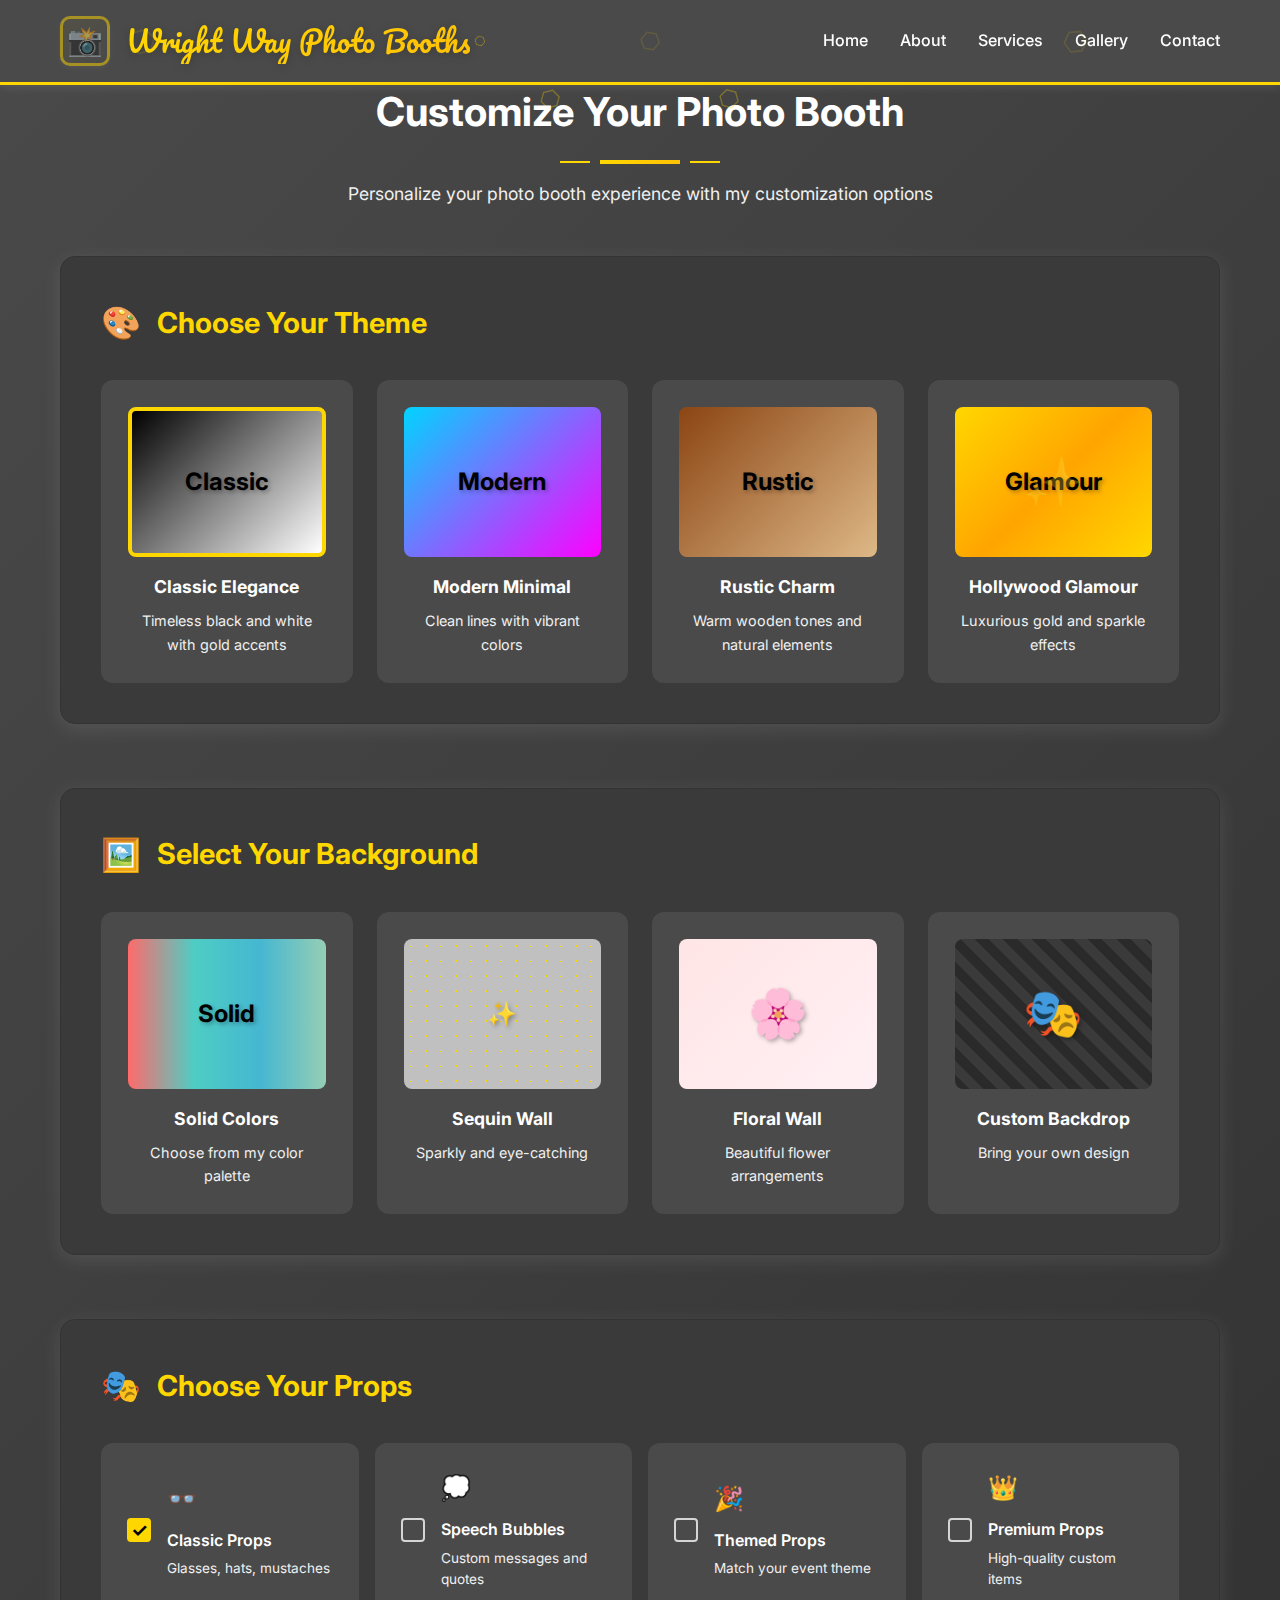
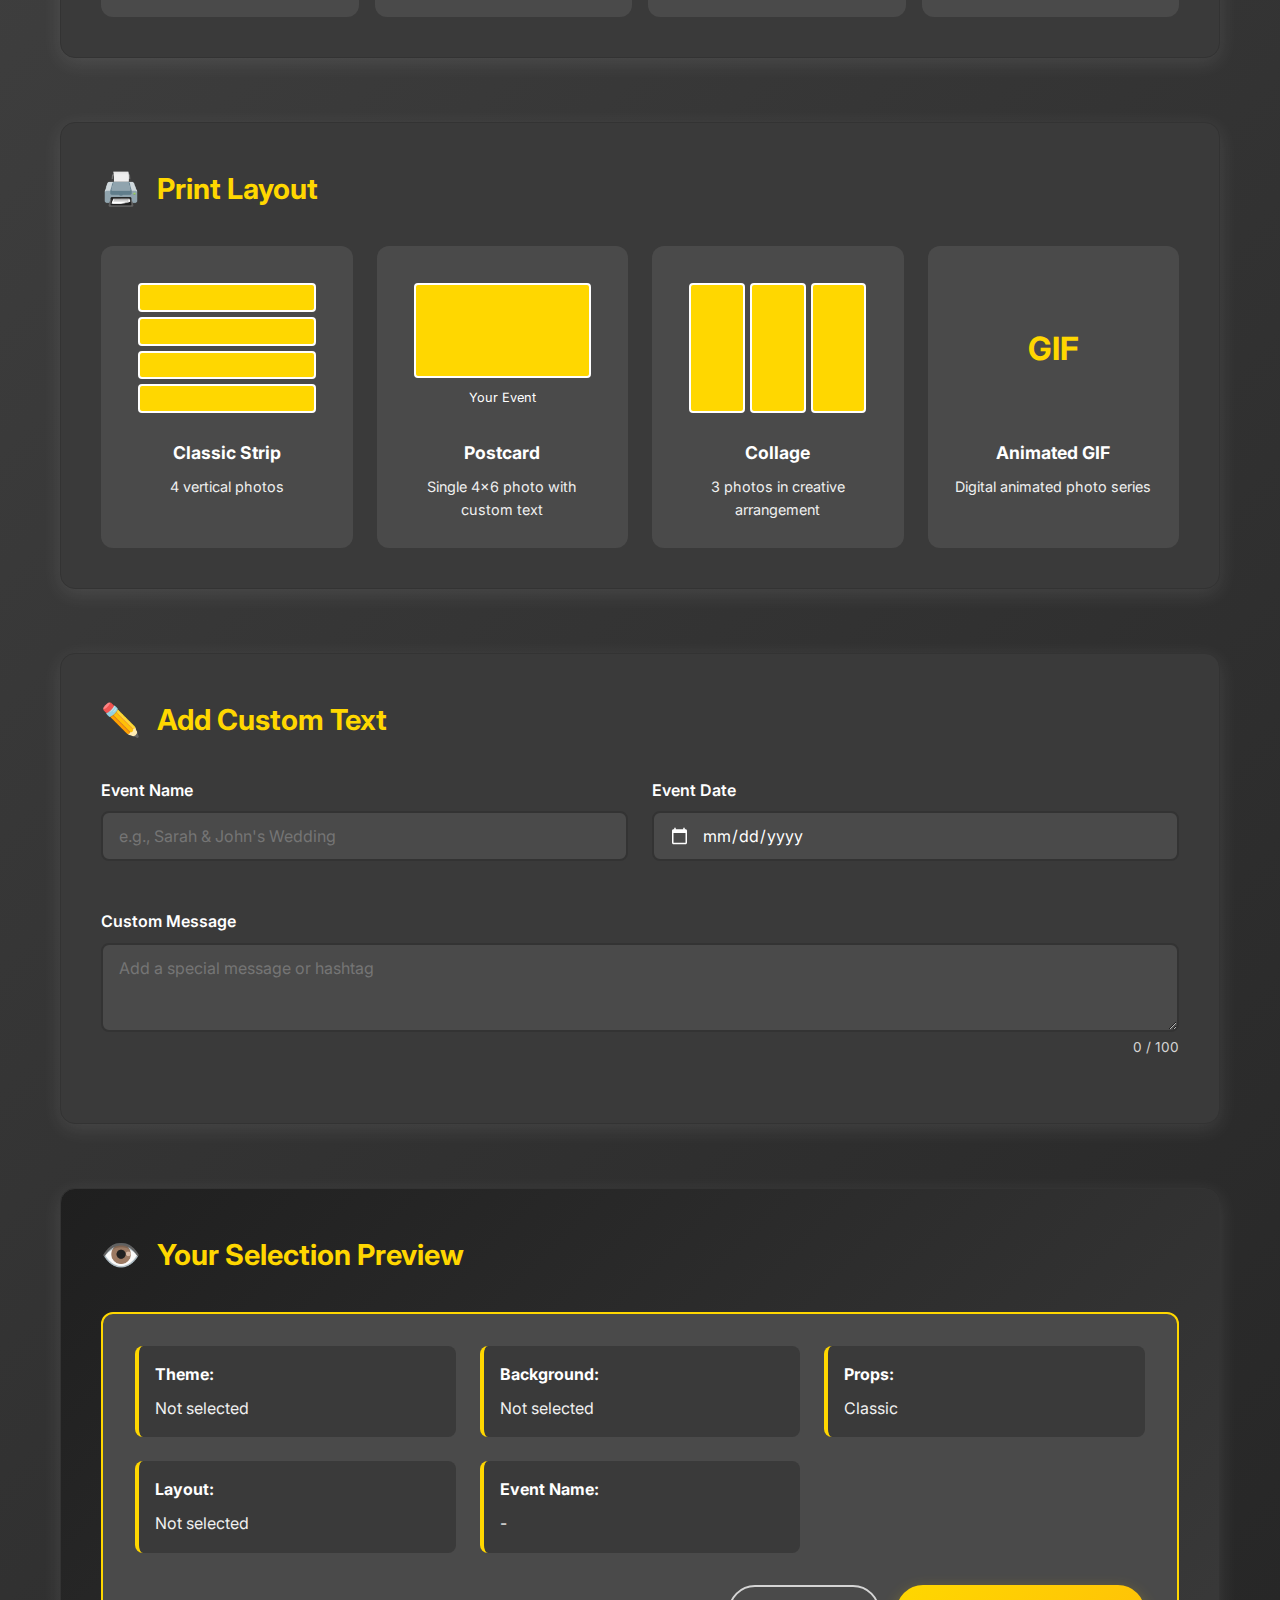
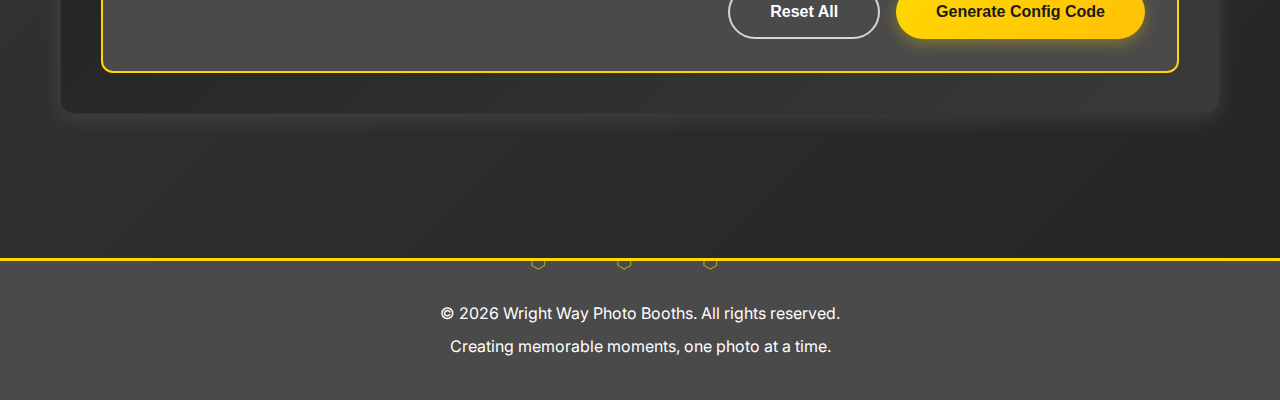
<file: customize.html>
<!DOCTYPE html>
<html lang="en">
        <!-- Developed by Decker Ayers / www.deckerayers.com -->
<head>
    <meta charset="UTF-8">
    <meta name="viewport" content="width=device-width, initial-scale=1.0">
    <meta name="description" content="Customize your Wright Way Photo Booth experience">
    <title>Customize Your Photo Booth | Wright Way Photo Booths</title>
    <link rel="stylesheet" href="styles.css">
    <link rel="preconnect" href="https://fonts.googleapis.com">
    <link rel="preconnect" href="https://fonts.gstatic.com" crossorigin>
    <link href="https://fonts.googleapis.com/css2?family=Inter:wght@300;400;500;600;700;800&family=Pacifico&display=swap" rel="stylesheet">
</head>
<body>
    <!-- Floating Props Background -->
    <div class="floating-props">
        <span class="prop prop-1">🎭</span>
        <span class="prop prop-2">🎩</span>
        <span class="prop prop-3">👓</span>
        <span class="prop prop-4">👔</span>
        <span class="prop prop-5">🥸</span>
        <span class="prop prop-6">🎭</span>
        <span class="prop prop-7">👒</span>
        <span class="prop prop-8">🕶️</span>
        <span class="prop prop-9">🐝</span>
        <span class="prop prop-10">🧢</span>
        <span class="honeycomb honeycomb-1">⬡</span>
        <span class="honeycomb honeycomb-2">⬡</span>
        <span class="honeycomb honeycomb-3">⬡</span>
        <span class="honeycomb honeycomb-4">⬡</span>
        <span class="honeycomb honeycomb-5">⬡</span>
    </div>

    <!-- Header -->
    <header class="header">
        <span class="header-honeycomb header-honeycomb-1">⬡</span>
        <span class="header-honeycomb header-honeycomb-2">⬡</span>
        <span class="header-honeycomb header-honeycomb-3">⬡</span>
        <nav class="nav">
            <div class="container">
                <div class="logo">
                    <div class="logo-placeholder">📸</div>
                    <h1><a href="index.html" style="color: inherit; text-decoration: none;">Wright Way Photo Booths</a></h1>
                </div>
                <ul class="nav-menu" id="navMenu">
                    <li><a href="index.html">Home</a></li>
                    <li><a href="index.html#about">About</a></li>
                    <li><a href="index.html#services">Services</a></li>
                    <li><a href="index.html#gallery">Gallery</a></li>
                    <li><a href="index.html#contact">Contact</a></li>
                </ul>
                <div class="hamburger" id="hamburger" aria-label="Toggle navigation menu" aria-expanded="false" aria-controls="navMenu">
                    <span></span>
                    <span></span>
                    <span></span>
                </div>
            </div>
        </nav>
    </header>

    <!-- Customize Section -->
    <section id="customize" class="customize">
        <div class="container">
            <div class="section-header">
                <h2>Customize Your Photo Booth</h2>
                <div class="underline"></div>
                <p class="section-subtitle">Personalize your photo booth experience with my customization options</p>
            </div>

            <div class="customize-container">
                <!-- Theme Selection -->
                <div class="customize-section">
                    <h3 class="customize-heading">
                        <span class="customize-icon">🎨</span>
                        Choose Your Theme
                    </h3>
                    <div class="options-grid">
                        <div class="option-card" data-option="theme" data-value="classic">
                            <div class="option-preview theme-classic">
                                <div class="preview-content">Classic</div>
                            </div>
                            <h4>Classic Elegance</h4>
                            <p>Timeless black and white with gold accents</p>
                        </div>
                        <div class="option-card" data-option="theme" data-value="modern">
                            <div class="option-preview theme-modern">
                                <div class="preview-content">Modern</div>
                            </div>
                            <h4>Modern Minimal</h4>
                            <p>Clean lines with vibrant colors</p>
                        </div>
                        <div class="option-card" data-option="theme" data-value="rustic">
                            <div class="option-preview theme-rustic">
                                <div class="preview-content">Rustic</div>
                            </div>
                            <h4>Rustic Charm</h4>
                            <p>Warm wooden tones and natural elements</p>
                        </div>
                        <div class="option-card" data-option="theme" data-value="glamour">
                            <div class="option-preview theme-glamour">
                                <div class="preview-content">Glamour</div>
                            </div>
                            <h4>Hollywood Glamour</h4>
                            <p>Luxurious gold and sparkle effects</p>
                        </div>
                    </div>
                </div>

                <!-- Background Selection -->
                <div class="customize-section">
                    <h3 class="customize-heading">
                        <span class="customize-icon">🖼️</span>
                        Select Your Background
                    </h3>
                    <div class="options-grid">
                        <div class="option-card" data-option="background" data-value="solid">
                            <div class="option-preview bg-solid">
                                <div class="preview-content">Solid</div>
                            </div>
                            <h4>Solid Colors</h4>
                            <p>Choose from my color palette</p>
                        </div>
                        <div class="option-card" data-option="background" data-value="sequin">
                            <div class="option-preview bg-sequin">
                                <div class="preview-content">✨</div>
                            </div>
                            <h4>Sequin Wall</h4>
                            <p>Sparkly and eye-catching</p>
                        </div>
                        <div class="option-card" data-option="background" data-value="floral">
                            <div class="option-preview bg-floral">
                                <div class="preview-content">🌸</div>
                            </div>
                            <h4>Floral Wall</h4>
                            <p>Beautiful flower arrangements</p>
                        </div>
                        <div class="option-card" data-option="background" data-value="custom">
                            <div class="option-preview bg-custom">
                                <div class="preview-content">🎭</div>
                            </div>
                            <h4>Custom Backdrop</h4>
                            <p>Bring your own design</p>
                        </div>
                    </div>
                </div>

                <!-- Props Selection -->
                <div class="customize-section">
                    <h3 class="customize-heading">
                        <span class="customize-icon">🎭</span>
                        Choose Your Props
                    </h3>
                    <div class="props-container">
                        <label class="prop-checkbox">
                            <input type="checkbox" value="classic" checked>
                            <span class="checkmark"></span>
                            <div class="prop-item">
                                <span class="prop-emoji">👓</span>
                                <span class="prop-name">Classic Props</span>
                                <small>Glasses, hats, mustaches</small>
                            </div>
                        </label>
                        <label class="prop-checkbox">
                            <input type="checkbox" value="signs">
                            <span class="checkmark"></span>
                            <div class="prop-item">
                                <span class="prop-emoji">💭</span>
                                <span class="prop-name">Speech Bubbles</span>
                                <small>Custom messages and quotes</small>
                            </div>
                        </label>
                        <label class="prop-checkbox">
                            <input type="checkbox" value="themed">
                            <span class="checkmark"></span>
                            <div class="prop-item">
                                <span class="prop-emoji">🎉</span>
                                <span class="prop-name">Themed Props</span>
                                <small>Match your event theme</small>
                            </div>
                        </label>
                        <label class="prop-checkbox">
                            <input type="checkbox" value="premium">
                            <span class="checkmark"></span>
                            <div class="prop-item">
                                <span class="prop-emoji">👑</span>
                                <span class="prop-name">Premium Props</span>
                                <small>High-quality custom items</small>
                            </div>
                        </label>
                    </div>
                </div>

                <!-- Print Layout Selection -->
                <div class="customize-section">
                    <h3 class="customize-heading">
                        <span class="customize-icon">🖨️</span>
                        Print Layout
                    </h3>
                    <div class="options-grid">
                        <div class="option-card" data-option="layout" data-value="strip">
                            <div class="option-preview layout-strip">
                                <div class="preview-layout">
                                    <div class="layout-box"></div>
                                    <div class="layout-box"></div>
                                    <div class="layout-box"></div>
                                    <div class="layout-box"></div>
                                </div>
                            </div>
                            <h4>Classic Strip</h4>
                            <p>4 vertical photos</p>
                        </div>
                        <div class="option-card" data-option="layout" data-value="postcard">
                            <div class="option-preview layout-postcard">
                                <div class="preview-layout postcard-layout">
                                    <div class="layout-box large"></div>
                                    <div class="layout-text">Your Event</div>
                                </div>
                            </div>
                            <h4>Postcard</h4>
                            <p>Single 4x6 photo with custom text</p>
                        </div>
                        <div class="option-card" data-option="layout" data-value="collage">
                            <div class="option-preview layout-collage">
                                <div class="preview-layout collage-layout">
                                    <div class="layout-box"></div>
                                    <div class="layout-box"></div>
                                    <div class="layout-box"></div>
                                </div>
                            </div>
                            <h4>Collage</h4>
                            <p>3 photos in creative arrangement</p>
                        </div>
                        <div class="option-card" data-option="layout" data-value="gif">
                            <div class="option-preview layout-gif">
                                <div class="preview-layout gif-layout">
                                    <div class="gif-icon">GIF</div>
                                </div>
                            </div>
                            <h4>Animated GIF</h4>
                            <p>Digital animated photo series</p>
                        </div>
                    </div>
                </div>

                <!-- Custom Text -->
                <div class="customize-section">
                    <h3 class="customize-heading">
                        <span class="customize-icon">✏️</span>
                        Add Custom Text
                    </h3>
                    <div class="custom-text-form">
                        <div class="form-row">
                            <div class="form-group">
                                <label for="event-name">Event Name</label>
                                <input type="text" id="event-name" placeholder="e.g., Sarah & John's Wedding" maxlength="50">
                            </div>
                            <div class="form-group">
                                <label for="event-date">Event Date</label>
                                <input type="date" id="event-date" placeholder="Select your event date">
                            </div>
                        </div>
                        <div class="form-group">
                            <label for="custom-message">Custom Message</label>
                            <textarea id="custom-message" placeholder="Add a special message or hashtag" rows="3" maxlength="100"></textarea>
                            <small class="char-count">0 / 100</small>
                        </div>
                    </div>
                </div>

                <!-- Preview Section -->
                <div class="customize-section preview-section">
                    <h3 class="customize-heading">
                        <span class="customize-icon">👁️</span>
                        Your Selection Preview
                    </h3>
                    <div class="preview-card">
                        <div class="preview-details">
                            <div class="preview-item">
                                <strong>Theme:</strong> <span id="selected-theme">Not selected</span>
                            </div>
                            <div class="preview-item">
                                <strong>Background:</strong> <span id="selected-background">Not selected</span>
                            </div>
                            <div class="preview-item">
                                <strong>Props:</strong> <span id="selected-props">Classic Props</span>
                            </div>
                            <div class="preview-item">
                                <strong>Layout:</strong> <span id="selected-layout">Not selected</span>
                            </div>
                            <div class="preview-item">
                                <strong>Event Name:</strong> <span id="preview-event-name">-</span>
                            </div>
                        </div>
                        <div class="preview-actions">
                            <button class="btn btn-secondary" id="reset-btn">Reset All</button>
                            <button class="btn btn-primary" id="generate-code-btn">Generate Config Code</button>
                        </div>
                        
                        <!-- Config Code Box (Hidden by default) -->
                        <div class="config-code-box" id="config-code-box" style="display: none;">
                            <div class="config-code-header">
                                <strong>Your Configuration Code:</strong>
                                <p>Copy this code and include it in your message when contacting us</p>
                            </div>
                            <div class="config-code-display">
                                <code id="config-code-text"></code>
                            </div>
                            <div class="config-code-actions">
                                <button class="btn btn-primary" id="copy-code-btn">
                                    <span id="copy-icon">📋</span> Copy Code
                                </button>
                                <a href="index.html#contact" class="btn btn-secondary">Go to Contact Form</a>
                            </div>
                        </div>
                    </div>
                </div>

            </div>
        </div>
    </section>

    <!-- Footer -->
    <footer class="footer">
        <div class="container">
            <p>&copy; 2026 Wright Way Photo Booths. All rights reserved.</p>
            <p>Creating memorable moments, one photo at a time.</p>
        </div>
    </footer>

    <script src="script.js"></script>
</body>
</html>
</file>
<file: styles.css>
/* ===================================
   Color Palette - Bee Theme (Dark Mode)
   =================================== */
:root {
    --primary-yellow: #FFD700;
    --bright-yellow: #FFC107;
    --light-yellow: #FFF9C4;
    --black: #FFFFFF;
    --soft-black: #F0F0F0;
    --white: #4a4a4a;
    --off-white: #3a3a3a;
    --gray: #D5D5D5;
    --light-gray: #5a5a5a;
    --shadow: rgba(255, 255, 255, 0.1);
}

/* ===================================
   Reset & Base Styles
   =================================== */
* {
    margin: 0;
    padding: 0;
    box-sizing: border-box;
}

html {
    scroll-behavior: smooth;
    overflow-x: hidden;
    width: 100%;
}

body {
    font-family: 'Inter', sans-serif;
    line-height: 1.6;
    color: var(--black);
    background-color: var(--white);
    overflow-x: hidden;
    width: 100%;
    max-width: 100vw;
}

h1, h2, h3, h4, h5, h6 {
    font-family: 'Inter', sans-serif;
    font-weight: 700;
}

.container {
    max-width: 1200px;
    margin: 0 auto;
    padding: 0 20px;
    width: 100%;
}

/* ===================================
   Floating Props Background
   =================================== */
.floating-props {
    position: fixed;
    top: 0;
    left: 0;
    width: 100%;
    height: 100%;
    overflow: hidden;
    z-index: 0;
    pointer-events: none;
}

.prop {
    position: absolute;
    font-size: 6rem;
    opacity: 0.12;
    animation-timing-function: ease-in-out;
    animation-iteration-count: infinite;
    will-change: transform;
    transition: transform 0.3s ease-out;
}

.prop-1 {
    left: 10%;
    top: 80%;
    animation: float 15s infinite;
    animation-delay: 0s;
}

.prop-2 {
    left: 20%;
    top: 60%;
    animation: float 18s infinite;
    animation-delay: 2s;
}

.prop-3 {
    left: 30%;
    top: 40%;
    animation: float 12s infinite;
    animation-delay: 4s;
}

.prop-4 {
    left: 40%;
    top: 70%;
    animation: float 20s infinite;
    animation-delay: 1s;
}

.prop-5 {
    left: 50%;
    top: 50%;
    animation: float 16s infinite;
    animation-delay: 3s;
}

.prop-6 {
    left: 60%;
    top: 30%;
    animation: float 14s infinite;
    animation-delay: 5s;
}

.prop-7 {
    left: 70%;
    top: 90%;
    animation: float 19s infinite;
    animation-delay: 2.5s;
}

.prop-8 {
    left: 80%;
    top: 45%;
    animation: float 13s infinite;
    animation-delay: 4.5s;
}

.prop-9 {
    left: 15%;
    top: 25%;
    animation: float 17s infinite;
    animation-delay: 6s;
}

.prop-10 {
    left: 85%;
    top: 65%;
    animation: float 15s infinite;
    animation-delay: 1.5s;
}

/* Honeycomb Elements */
.honeycomb {
    position: absolute;
    font-size: 3rem;
    color: var(--primary-yellow);
    opacity: 0.15;
    pointer-events: none;
    z-index: 1;
    filter: drop-shadow(0 0 10px rgba(255, 215, 0, 0.3));
}

.honeycomb-1 {
    left: 15%;
    top: 15%;
    animation: floatSlow 20s infinite;
    animation-delay: 0s;
}

.honeycomb-2 {
    left: 75%;
    top: 30%;
    animation: floatSlow 25s infinite;
    animation-delay: 5s;
    font-size: 2.5rem;
}

.honeycomb-3 {
    left: 40%;
    top: 60%;
    animation: floatSlow 22s infinite;
    animation-delay: 3s;
    font-size: 3.5rem;
}

.honeycomb-4 {
    left: 90%;
    top: 80%;
    animation: floatSlow 18s infinite;
    animation-delay: 7s;
    font-size: 2rem;
}

.honeycomb-5 {
    left: 10%;
    top: 85%;
    animation: floatSlow 24s infinite;
    animation-delay: 2s;
    font-size: 2.8rem;
}

@keyframes floatSlow {
    0%, 100% {
        transform: translateY(0) translateX(0) rotate(0deg);
        opacity: 0.15;
    }
    25% {
        transform: translateY(-30px) translateX(15px) rotate(30deg);
        opacity: 0.2;
    }
    50% {
        transform: translateY(-50px) translateX(-15px) rotate(60deg);
        opacity: 0.12;
    }
    75% {
        transform: translateY(-30px) translateX(15px) rotate(30deg);
        opacity: 0.18;
    }
}

@keyframes float {
    0%, 100% {
        transform: translateY(0) translateX(0) rotate(0deg);
    }
    25% {
        transform: translateY(-40px) translateX(20px) rotate(90deg);
    }
    50% {
        transform: translateY(-60px) translateX(-20px) rotate(180deg);
    }
    75% {
        transform: translateY(-40px) translateX(20px) rotate(270deg);
    }
}

/* ===================================
   Header & Navigation
   =================================== */
.header {
    background-color: var(--white);
    box-shadow: 0 2px 10px var(--shadow);
    position: fixed;
    width: 100%;
    top: 0;
    z-index: 1000;
    overflow: hidden;
    border-bottom: 3px solid var(--primary-yellow);
}

/* Header Honeycombs */
.header-honeycomb {
    position: absolute;
    color: var(--primary-yellow);
    opacity: 0.12;
    pointer-events: none;
    z-index: 1;
    font-size: 2rem;
}

.header-honeycomb-1 {
    left: 10%;
    top: 50%;
    transform: translateY(-50%) rotate(15deg);
    animation: headerFloat 6s infinite ease-in-out;
}

.header-honeycomb-2 {
    left: 50%;
    top: 50%;
    transform: translateY(-50%) rotate(-20deg);
    animation: headerFloat 7s infinite ease-in-out;
    animation-delay: 2s;
    font-size: 1.5rem;
}

.header-honeycomb-3 {
    right: 15%;
    top: 50%;
    transform: translateY(-50%) rotate(25deg);
    animation: headerFloat 8s infinite ease-in-out;
    animation-delay: 4s;
    font-size: 1.8rem;
}

.header-honeycomb-4 {
    left: 25%;
    top: 30%;
    transform: translateY(-50%) rotate(-10deg);
    animation: headerFloat 9s infinite ease-in-out;
    animation-delay: 1s;
    font-size: 1.3rem;
}

.header-honeycomb-5 {
    right: 35%;
    top: 70%;
    transform: translateY(-50%) rotate(35deg);
    animation: headerFloat 7.5s infinite ease-in-out;
    animation-delay: 3s;
    font-size: 1.6rem;
}

.header-honeycomb-6 {
    right: 5%;
    top: 25%;
    transform: translateY(-50%) rotate(-25deg);
    animation: headerFloat 8.5s infinite ease-in-out;
    animation-delay: 5s;
    font-size: 1.4rem;
}

@keyframes headerFloat {
    0%, 100% {
        transform: translateY(-50%) rotate(0deg) scale(1);
        opacity: 0.12;
    }
    25% {
        transform: translateY(-60%) rotate(15deg) scale(1.1);
        opacity: 0.18;
    }
    50% {
        transform: translateY(-50%) rotate(30deg) scale(1.15);
        opacity: 0.2;
    }
    75% {
        transform: translateY(-40%) rotate(15deg) scale(1.1);
        opacity: 0.18;
    }
}

.nav {
    padding: 1rem 0;
}

.nav .container {
    display: flex;
    justify-content: space-between;
    align-items: center;
}

.logo {
    display: flex;
    align-items: center;
    gap: 1rem;
    position: relative;
}

.logo::after {
    content: '⬡';
    position: absolute;
    color: var(--primary-yellow);
    font-size: 0.8rem;
    opacity: 0.4;
    right: -15px;
    top: 50%;
    transform: translateY(-50%) rotate(45deg);
    animation: pulse 3s infinite;
}

@keyframes pulse {
    0%, 100% {
        opacity: 0.4;
        transform: translateY(-50%) rotate(45deg) scale(1);
    }
    50% {
        opacity: 0.7;
        transform: translateY(-50%) rotate(45deg) scale(1.2);
    }
}

.logo-placeholder {
    width: 50px;
    height: 50px;
    background: linear-gradient(135deg, rgba(255, 215, 0, 0.1) 0%, var(--white) 100%);
    border-radius: 10px;
    display: flex;
    align-items: center;
    justify-content: center;
    font-size: 1.8rem;
    opacity: 0.5;
    border: 3px solid var(--primary-yellow);
    box-shadow: 0 2px 5px var(--shadow);
}

.logo h1 {
    font-size: 1.8rem;
    font-family: 'Pacifico', cursive;
    color: var(--black);
    background: linear-gradient(135deg, var(--primary-yellow) 0%, var(--bright-yellow) 100%);
    -webkit-background-clip: text;
    -webkit-text-fill-color: transparent;
    background-clip: text;
    filter: drop-shadow(0 2px 4px rgba(0, 0, 0, 0.2));
    font-weight: 400;
}

.nav-menu {
    display: flex;
    list-style: none;
    gap: 2rem;
}

.nav-menu a {
    text-decoration: none;
    color: var(--black);
    font-weight: 500;
    transition: color 0.3s ease;
    position: relative;
}

.nav-menu a:hover {
    color: var(--bright-yellow);
}

.nav-menu a::after {
    content: '';
    position: absolute;
    width: 0;
    height: 2px;
    bottom: -5px;
    left: 0;
    background-color: var(--primary-yellow);
    transition: width 0.3s ease;
}

.nav-menu a:hover::after {
    width: 100%;
}

.nav-menu a.active {
    color: var(--bright-yellow);
}

.hamburger {
    display: none;
    flex-direction: column;
    cursor: pointer;
    gap: 4px;
}

.hamburger span {
    width: 25px;
    height: 3px;
    background-color: var(--black);
    transition: all 0.3s ease;
}

/* ===================================
   Hero Section
   =================================== */
.hero {
    height: 100vh;
    display: flex;
    align-items: center;
    justify-content: center;
    background: linear-gradient(135deg, var(--white) 0%, var(--off-white) 100%);
    position: relative;
    overflow: hidden;
    margin-top: 70px;
    z-index: 1;
}

.hero::before {
    content: '';
    position: absolute;
    top: 0;
    left: 0;
    right: 0;
    bottom: 0;
    background-image: 
        repeating-linear-gradient(
            60deg,
            transparent,
            transparent 100px,
            var(--primary-yellow) 100px,
            var(--primary-yellow) 102px
        ),
        repeating-linear-gradient(
            -60deg,
            transparent,
            transparent 100px,
            var(--primary-yellow) 100px,
            var(--primary-yellow) 102px
        );
    opacity: 0.05;
}

.hero-content {
    text-align: center;
    color: var(--black);
    z-index: 2;
    padding: 2rem;
}

.hero-title {
    font-size: 4rem;
    margin-bottom: 1rem;
    animation: fadeInUp 1s ease;
}

.hero-subtitle {
    font-size: 1.5rem;
    margin-bottom: 2rem;
    font-weight: 300;
    animation: fadeInUp 1s ease 0.2s backwards;
}

@keyframes fadeInUp {
    from {
        opacity: 0;
        transform: translateY(30px);
    }
    to {
        opacity: 1;
        transform: translateY(0);
    }
}

/* ===================================
   Buttons
   =================================== */
.btn {
    display: inline-block;
    padding: 1rem 2.5rem;
    text-decoration: none;
    border-radius: 50px;
    font-weight: 600;
    transition: all 0.3s ease;
    border: none;
    cursor: pointer;
    font-size: 1rem;
}

.btn-primary {
    background: linear-gradient(135deg, var(--primary-yellow) 0%, var(--bright-yellow) 100%);
    color: #1a1a1a;
    box-shadow: 0 5px 15px rgba(255, 215, 0, 0.3);
    animation: fadeInUp 1s ease 0.4s backwards;
}

.btn-primary:hover {
    transform: translateY(-3px);
    box-shadow: 0 8px 20px rgba(255, 215, 0, 0.4);
}

/* ===================================
   Section Styles
   =================================== */
section {
    padding: 5rem 0;
    position: relative;
    z-index: 1;
    overflow-x: hidden;
    width: 100%;
}

.scroll-reveal {
    opacity: 0;
    transform: translateY(50px);
    transition: opacity 0.8s ease, transform 0.8s ease;
}

.scroll-reveal.revealed {
    opacity: 1;
    transform: translateY(0);
}

.scroll-fade-left {
    opacity: 0;
    transform: translateX(-50px);
    transition: opacity 0.8s ease, transform 0.8s ease;
}

.scroll-fade-left.revealed {
    opacity: 1;
    transform: translateX(0);
}

.scroll-fade-right {
    opacity: 0;
    transform: translateX(50px);
    transition: opacity 0.8s ease, transform 0.8s ease;
}

.scroll-fade-right.revealed {
    opacity: 1;
    transform: translateX(0);
}

.scroll-scale {
    opacity: 0;
    transform: scale(0.8);
    transition: opacity 0.8s ease, transform 0.8s ease;
}

.scroll-scale.revealed {
    opacity: 1;
    transform: scale(1);
}

.section-header {
    text-align: center;
    margin-bottom: 3rem;
    position: relative;
}

.section-header::before,
.section-header::after {
    content: '⬡';
    position: absolute;
    color: var(--primary-yellow);
    font-size: 1.5rem;
    opacity: 0.3;
    top: 0;
}

.section-header::before {
    left: 50%;
    transform: translateX(-100px) rotate(15deg);
}

.section-header::after {
    right: 50%;
    transform: translateX(100px) rotate(-15deg);
}

.section-header h2 {
    font-size: 2.5rem;
    color: var(--black);
    margin-bottom: 1rem;
    position: relative;
}

.underline {
    width: 80px;
    height: 4px;
    background: linear-gradient(90deg, var(--primary-yellow) 0%, var(--bright-yellow) 100%);
    margin: 0 auto;
    position: relative;
}

.underline::before,
.underline::after {
    content: '';
    position: absolute;
    width: 30px;
    height: 2px;
    background: var(--primary-yellow);
    top: 50%;
    transform: translateY(-50%);
}

.underline::before {
    right: 100%;
    margin-right: 10px;
}

.underline::after {
    left: 100%;
    margin-left: 10px;
}

/* ===================================
   About Section
   =================================== */
.about {
    background-color: transparent;
    position: relative;
}

.about::before {
    content: '⬡';
    position: absolute;
    right: 12%;
    top: 25%;
    font-size: 3.5rem;
    color: var(--primary-yellow);
    opacity: 0.08;
    transform: rotate(-30deg);
}

.about::after {
    content: '⬡⬡';
    position: absolute;
    left: 8%;
    bottom: 30%;
    font-size: 2rem;
    color: var(--primary-yellow);
    opacity: 0.08;
    transform: rotate(20deg);
    letter-spacing: 1rem;
}

.about-content {
    display: grid;
    grid-template-columns: 300px 1fr;
    gap: 3rem;
    align-items: start;
    margin-bottom: 3rem;
}

.about-headshot {
    text-align: center;
}

.about-headshot img {
    width: 250px;
    height: 250px;
    border-radius: 10px;
    border: 5px solid var(--primary-yellow);
    object-fit: cover;
    box-shadow: 0 5px 20px var(--shadow);
    margin: 0 auto;
    display: block;
}

.headshot-placeholder {
    width: 250px;
    height: 250px;
    border-radius: 10px;
    background: linear-gradient(135deg, rgba(255, 215, 0, 0.1) 0%, var(--white) 100%);
    border: 5px solid var(--primary-yellow);
    display: flex;
    flex-direction: column;
    align-items: center;
    justify-content: center;
    gap: 0.5rem;
    box-shadow: 0 5px 20px var(--shadow);
    margin: 0 auto;
}

.headshot-placeholder span {
    font-size: 5rem;
    opacity: 0.5;
}

.headshot-placeholder p {
    font-size: 1.2rem;
    color: var(--gray);
    font-weight: 600;
    opacity: 0.5;
}

.headshot-image {
    width: 100%;
    height: 100%;
    object-fit: cover;
    border-radius: 50%;
}

.headshot-caption {
    margin-top: 1rem;
    font-size: 1.2rem;
    font-weight: 600;
    color: var(--black);
}

.about-text p {
    font-size: 1.1rem;
    color: var(--gray);
    margin-bottom: 1.5rem;
    line-height: 1.8;
}

.about-features-section {
    margin-top: 2rem;
}

.about-features {
    display: grid;
    grid-template-columns: repeat(auto-fit, minmax(250px, 1fr));
    gap: 2rem;
    margin-top: 2rem;
}

.feature {
    background-color: var(--white);
    padding: 2rem;
    border-radius: 10px;
    text-align: center;
    box-shadow: 0 5px 15px var(--shadow);
    transition: transform 0.3s ease;
    border-top: 4px solid var(--primary-yellow);
}

.feature:hover {
    transform: translateY(-10px);
}

.feature-icon {
    font-size: 3rem;
    margin-bottom: 1rem;
}

.feature h3 {
    font-size: 1.3rem;
    margin-bottom: 0.5rem;
    color: var(--black);
}

.feature p {
    color: var(--gray);
}

/* ===================================
   Services Section
   =================================== */
.services {
    background-color: transparent;
    position: relative;
}

.services::before {
    content: '⬡';
    position: absolute;
    left: 5%;
    top: 10%;
    font-size: 4rem;
    color: var(--primary-yellow);
    opacity: 0.08;
    transform: rotate(15deg);
}

.services::after {
    content: '⬡';
    position: absolute;
    right: 8%;
    bottom: 15%;
    font-size: 3.5rem;
    color: var(--primary-yellow);
    opacity: 0.08;
    transform: rotate(-20deg);
}

.services-content {
    display: block;
}

.services-grid {
    display: grid;
    grid-template-columns: repeat(2, 1fr);
    gap: 2rem;
}

.service-card {
    background: linear-gradient(135deg, rgba(255, 215, 0, 0.1) 0%, var(--white) 100%);
    padding: 2.5rem;
    border-radius: 15px;
    box-shadow: 0 5px 20px var(--shadow);
    border: 2px solid var(--light-gray);
}

.service-icon {
    font-size: 3.5rem;
    margin-bottom: 1rem;
}

.service-card h3 {
    font-size: 1.5rem;
    margin-bottom: 1rem;
    color: var(--black);
}

.service-card p {
    color: var(--gray);
    line-height: 1.7;
}

.services-pricing {
    max-width: 1200px;
    margin: 0 auto;
}

.services-pricing .pricing-header h3 {
    font-size: 1.5rem;
    color: var(--black);
    margin-bottom: 1.5rem;
}

@media (max-width: 1024px) {
    .services-content {
        grid-template-columns: 1fr;
    }
    
    .services-pricing {
        margin-top: 3rem;
    }
}

@media (max-width: 768px) {
    .services-grid {
        grid-template-columns: 1fr;
    }
}

/* ===================================
   Book Section
   =================================== */
.book {
    background-color: var(--white);
    padding: 5rem 0;
    position: relative;
}

.book::before {
    content: '⬡⬡⬡';
    position: absolute;
    left: 2%;
    top: 50%;
    font-size: 2rem;
    color: var(--primary-yellow);
    opacity: 0.1;
    transform: translateY(-50%);
    letter-spacing: 1rem;
}

.book::after {
    content: '⬡⬡⬡';
    position: absolute;
    right: 2%;
    top: 50%;
    font-size: 2rem;
    color: var(--primary-yellow);
    opacity: 0.1;
    transform: translateY(-50%);
    letter-spacing: 1rem;
}

.book .section-header h2 {
    color: #ffffff;
}

/* ===================================
   Manage Booking Section
   =================================== */
.manage-booking {
    background-color: var(--white);
    padding: 5rem 0;
}

.booking-notice {
    max-width: 800px;
    margin: 0 auto 2rem auto;
    padding: 1.5rem;
    background-color: rgba(255, 215, 0, 0.1);
    border-left: 4px solid var(--primary-yellow);
    border-radius: 5px;
}

.booking-notice p {
    margin: 0;
    color: var(--gray);
    line-height: 1.6;
}

.booking-widget {
    max-width: 800px;
    margin: 0 auto;
    background-color: #ffffff;
    padding: 2rem;
    border-radius: 10px;
}

/* ===================================
   Testimonials Section
   =================================== */
.testimonials {
    background: linear-gradient(135deg, rgba(255, 215, 0, 0.05) 0%, var(--white) 100%);
    padding: 5rem 0;
}

.testimonial-slider {
    max-width: 900px;
    margin: 0 auto;
    padding: 2rem;
    position: relative;
}

.testimonial-container {
    position: relative;
    height: 450px;
}

.testimonial-item {
    opacity: 0;
    visibility: hidden;
    position: absolute;
    top: 0;
    left: 0;
    right: 0;
    transition: opacity 0.6s ease, visibility 0.6s ease;
}

.testimonial-item.active {
    opacity: 1;
    visibility: visible;
    position: relative;
}

.testimonial-content {
    background: var(--white);
    padding: 3rem;
    border-radius: 15px;
    box-shadow: 0 10px 30px var(--shadow);
    border-left: 5px solid var(--primary-yellow);
    width: 100%;
    max-height: 450px;
    overflow-y: auto;
}

.testimonial-text {
    font-size: 1.1rem;
    line-height: 1.8;
    color: var(--gray);
    margin-bottom: 1.5rem;
    font-style: italic;
}

.testimonial-author {
    font-size: 1.1rem;
    font-weight: 600;
    color: var(--black);
    margin-bottom: 0.25rem;
}

.testimonial-source {
    font-size: 0.9rem;
    color: var(--gray);
}

.testimonial-dots {
    display: flex;
    justify-content: center;
    gap: 10px;
    margin-top: 2rem;
}

.testimonial-dot {
    width: 12px;
    height: 12px;
    border-radius: 50%;
    background-color: var(--light-gray);
    cursor: pointer;
    transition: all 0.3s ease;
}

.testimonial-dot.active {
    background-color: var(--primary-yellow);
    transform: scale(1.2);
}

.testimonial-dot:hover {
    background-color: rgba(255, 215, 0, 0.5);
}

.testimonial-arrow {
    position: absolute;
    top: 50%;
    transform: translateY(-50%);
    background: none;
    border: none;
    color: var(--primary-yellow);
    font-size: 4rem;
    cursor: pointer;
    transition: all 0.3s ease;
    z-index: 10;
    display: none;
    align-items: center;
    justify-content: center;
    line-height: 1;
    padding: 0;
}

.testimonial-arrow:hover {
    color: var(--black);
    transform: translateY(-50%) scale(1.2);
}

.testimonial-arrow-left {
    left: -60px;
}

.testimonial-arrow-right {
    right: -60px;
}

/* ===================================
   Gallery Section
   =================================== */
.gallery {
    background-color: transparent;
    padding: 6rem 0;
    position: relative;
}

.gallery::before {
    content: '⬡';
    position: absolute;
    right: 10%;
    top: 20%;
    font-size: 3rem;
    color: var(--primary-yellow);
    opacity: 0.1;
    transform: rotate(25deg);
    animation: floatSlow 10s infinite ease-in-out;
}

.gallery::after {
    content: '⬡';
    position: absolute;
    left: 5%;
    bottom: 20%;
    font-size: 2.5rem;
    color: var(--primary-yellow);
    opacity: 0.1;
    transform: rotate(-15deg);
    animation: floatSlow 12s infinite ease-in-out;
    animation-delay: 3s;
}

.gallery .container {
    max-width: 100%;
    padding: 0 40px;
}

/* Gallery Carousel Container */
.gallery-carousel-container {
    position: relative;
    max-width: 100%;
    overflow: visible;
    margin: 0 auto;
    padding: 0 60px;
}

.gallery-carousel {
    overflow: hidden;
    position: relative;
}

.gallery-track {
    display: flex;
    transition: transform 0.6s cubic-bezier(0.25, 0.46, 0.45, 0.94);
    gap: 1rem;
    padding: 0;
}

.gallery-item {
    flex: 0 0 calc(33.333% - 0.67rem);
    min-width: calc(33.333% - 0.67rem);
    position: relative;
    overflow: hidden;
    border-radius: 0;
    box-shadow: none;
    transition: all 0.4s cubic-bezier(0.25, 0.46, 0.45, 0.94);
    cursor: pointer;
    animation: fadeInUp 0.6s ease forwards;
    opacity: 0;
}

@keyframes fadeInUp {
    from {
        opacity: 0;
        transform: translateY(30px);
    }
    to {
        opacity: 1;
        transform: translateY(0);
    }
}

.gallery-item:nth-child(1) { animation-delay: 0.1s; }
.gallery-item:nth-child(2) { animation-delay: 0.2s; }
.gallery-item:nth-child(3) { animation-delay: 0.3s; }
.gallery-item:nth-child(4) { animation-delay: 0.4s; }
.gallery-item:nth-child(5) { animation-delay: 0.5s; }
.gallery-item:nth-child(6) { animation-delay: 0.6s; }

.gallery-item:hover {
    transform: scale(1.05) translateY(-10px);
    box-shadow: 0 15px 40px rgba(255, 215, 0, 0.3);
}

.gallery-item:hover::before {
    content: '🔍 Click to view';
    position: absolute;
    top: 50%;
    left: 50%;
    transform: translate(-50%, -50%);
    background: rgba(0, 0, 0, 0.8);
    color: var(--primary-yellow);
    padding: 1rem 2rem;
    border-radius: 8px;
    font-weight: 600;
    z-index: 10;
    animation: zoomIn 0.3s ease;
}

@keyframes zoomIn {
    from {
        opacity: 0;
        transform: translate(-50%, -50%) scale(0.8);
    }
    to {
        opacity: 1;
        transform: translate(-50%, -50%) scale(1);
    }
}

.photo-frame {
    background-color: var(--white);
    padding: 15px;
    border: 3px solid var(--primary-yellow);
    border-radius: 10px;
    height: 100%;
    overflow: hidden;
}

.photo-frame img {
    width: 100%;
    height: 100%;
    object-fit: cover;
    border-radius: 5px;
    aspect-ratio: 4/3;
    transition: transform 0.4s ease;
}

.gallery-item:hover .photo-frame img {
    transform: scale(1.1);
}

/* Carousel Navigation Buttons */
.carousel-nav {
    position: absolute;
    top: 50%;
    transform: translateY(-50%);
    background: linear-gradient(135deg, var(--primary-yellow) 0%, var(--bright-yellow) 100%);
    color: var(--white);
    border: none;
    width: 50px;
    height: 50px;
    border-radius: 50%;
    font-size: 2rem;
    cursor: pointer;
    z-index: 10;
    display: none;
    align-items: center;
    justify-content: center;
    box-shadow: 0 4px 15px rgba(255, 215, 0, 0.4);
    transition: all 0.3s ease;
    opacity: 0.9;
}

.carousel-nav:hover {
    opacity: 1;
    transform: translateY(-50%) scale(1.1);
    box-shadow: 0 6px 20px rgba(255, 215, 0, 0.6);
}

.carousel-nav:active {
    transform: translateY(-50%) scale(0.95);
}

.carousel-prev {
    left: -60px;
}

.carousel-next {
    right: -60px;
}

.carousel-nav span {
    line-height: 1;
    font-weight: bold;
}

/* Gallery Pagination */
.gallery-pagination {
    display: flex;
    justify-content: center;
    gap: 10px;
    margin-top: 3rem;
}

.pagination-dot {
    width: 12px;
    height: 12px;
    border-radius: 50%;
    background-color: var(--gray);
    cursor: pointer;
    transition: all 0.3s ease;
    border: 2px solid transparent;
}

.pagination-dot:hover {
    background-color: var(--bright-yellow);
    transform: scale(1.2);
}

.pagination-dot.active {
    background-color: var(--primary-yellow);
    transform: scale(1.3);
    box-shadow: 0 0 10px rgba(255, 215, 0, 0.6);
}

/* Gallery Counter */
.gallery-counter {
    text-align: center;
    margin-top: 1rem;
    font-size: 1.1rem;
    color: var(--gray);
    font-weight: 500;
}

.gallery-counter .current-page {
    color: var(--primary-yellow);
    font-weight: 700;
    font-size: 1.3rem;
}

/* Lightbox Modal */
.lightbox-modal {
    display: none;
    position: fixed;
    top: 0;
    left: 0;
    width: 100%;
    height: 100%;
    background-color: rgba(0, 0, 0, 0.95);
    z-index: 10000;
    align-items: center;
    justify-content: center;
    animation: fadeIn 0.3s ease;
}

.lightbox-modal.active {
    display: flex;
}

@keyframes fadeIn {
    from {
        opacity: 0;
    }
    to {
        opacity: 1;
    }
}

.lightbox-content {
    max-width: 90%;
    max-height: 90vh;
    position: relative;
    animation: zoomInLightbox 0.4s cubic-bezier(0.25, 0.46, 0.45, 0.94);
}

@keyframes zoomInLightbox {
    from {
        opacity: 0;
        transform: scale(0.8);
    }
    to {
        opacity: 1;
        transform: scale(1);
    }
}

.lightbox-content img {
    max-width: 100%;
    max-height: 90vh;
    object-fit: contain;
    border-radius: 10px;
    box-shadow: 0 0 50px rgba(255, 215, 0, 0.3);
}

.lightbox-close {
    position: absolute;
    top: 20px;
    right: 20px;
    background: var(--primary-yellow);
    color: var(--white);
    border: none;
    width: 50px;
    height: 50px;
    border-radius: 50%;
    font-size: 1.5rem;
    cursor: pointer;
    z-index: 10001;
    display: flex;
    align-items: center;
    justify-content: center;
    transition: all 0.3s ease;
    box-shadow: 0 4px 15px rgba(255, 215, 0, 0.4);
}

.lightbox-close:hover {
    transform: rotate(90deg) scale(1.1);
    box-shadow: 0 6px 20px rgba(255, 215, 0, 0.6);
}

.lightbox-nav {
    position: absolute;
    top: 50%;
    transform: translateY(-50%);
    background: var(--primary-yellow);
    color: var(--white);
    border: none;
    width: 60px;
    height: 60px;
    border-radius: 50%;
    font-size: 2.5rem;
    cursor: pointer;
    z-index: 10001;
    display: flex;
    align-items: center;
    justify-content: center;
    transition: all 0.3s ease;
    box-shadow: 0 4px 15px rgba(255, 215, 0, 0.4);
}

.lightbox-nav:hover {
    transform: translateY(-50%) scale(1.1);
    box-shadow: 0 6px 20px rgba(255, 215, 0, 0.6);
}

.lightbox-prev {
    left: 30px;
}

.lightbox-next {
    right: 30px;
}

/* Placeholder photo styles (kept for backwards compatibility) */
.placeholder-photo {
    aspect-ratio: 4/3;
    background: linear-gradient(135deg, rgba(255, 215, 0, 0.1) 0%, var(--white) 100%);
    display: flex;
    flex-direction: column;
    align-items: center;
    justify-content: center;
    gap: 1rem;
    border-radius: 5px;
}

.placeholder-photo span {
    font-size: 4rem;
    opacity: 0.5;
}

.placeholder-photo p {
    font-size: 1.2rem;
    color: var(--gray);
    font-weight: 600;
}

/* Customize CTA in Gallery */
.customize-cta {
    text-align: center;
    margin-top: 4rem;
    padding: 3rem 2rem;
    background: linear-gradient(135deg, var(--off-white) 0%, #252525 100%);
    border-radius: 15px;
    border: 2px solid var(--primary-yellow);
}

.customize-cta h3 {
    font-size: 2rem;
    color: var(--primary-yellow);
    margin-bottom: 1rem;
}

.customize-cta p {
    font-size: 1.2rem;
    color: var(--soft-black);
    margin-bottom: 2rem;
}

/* ===================================
   Contact Section
   =================================== */
.contact {
    background-color: transparent;
    position: relative;
}

.contact::before {
    content: '⬡⬡';
    position: absolute;
    left: 3%;
    top: 15%;
    font-size: 2.5rem;
    color: var(--primary-yellow);
    opacity: 0.08;
    transform: rotate(30deg);
    letter-spacing: 2rem;
}

.contact::after {
    content: '⬡⬡';
    position: absolute;
    right: 5%;
    bottom: 20%;
    font-size: 2rem;
    color: var(--primary-yellow);
    opacity: 0.08;
    transform: rotate(-25deg);
    letter-spacing: 1.5rem;
}

.contact-content {
    display: grid;
    grid-template-columns: repeat(auto-fit, minmax(300px, 1fr));
    gap: 3rem;
}

.contact-info h3,
.contact-form h3 {
    font-size: 1.8rem;
    margin-bottom: 1.5rem;
    color: var(--black);
}

.contact-info p {
    color: var(--gray);
    margin-bottom: 2rem;
    line-height: 1.7;
}

.contact-item {
    display: flex;
    align-items: center;
    gap: 1rem;
    margin-bottom: 1.5rem;
}

.contact-icon {
    font-size: 2rem;
    color: var(--primary-yellow);
}

.contact-item p {
    margin: 0;
}

.social-links {
    margin-top: 2rem;
}

.social-link {
    display: inline-block;
    padding: 0.8rem 2rem;
    background: linear-gradient(135deg, var(--primary-yellow) 0%, var(--bright-yellow) 100%);
    color: #1a1a1a;
    text-decoration: none;
    border-radius: 50px;
    font-weight: 600;
    transition: all 0.3s ease;
}

.social-link:hover {
    transform: translateY(-3px);
    box-shadow: 0 5px 15px rgba(255, 215, 0, 0.3);
}

/* Form Styles */
.form-group {
    margin-bottom: 1.5rem;
}

.form-group label {
    display: block;
    margin-bottom: 0.5rem;
    font-weight: 600;
    color: var(--black);
}

.form-group input,
.form-group textarea {
    width: 100%;
    padding: 1rem;
    border: 2px solid var(--light-gray);
    border-radius: 8px;
    font-family: 'Inter', sans-serif;
    font-size: 1rem;
    transition: border-color 0.3s ease;
}

.form-group input:focus,
.form-group textarea:focus {
    outline: none;
    border-color: var(--primary-yellow);
}

.form-group textarea {
    resize: vertical;
}

.form-help {
    display: block;
    margin-top: 0.3rem;
    color: var(--gray);
    font-size: 0.85rem;
    font-style: italic;
}

.form-notice {
    border-left: 4px solid var(--primary-yellow);
    padding: 1rem;
    margin: 1.5rem 0;
    border-radius: 4px;
    background: transparent;
}

.form-notice p {
    margin: 0;
    color: #ffffff !important;
    font-size: 0.95rem;
    line-height: 1.5;
    display: block;
    visibility: visible;
}

.form-notice strong {
    color: var(--primary-yellow);
    font-weight: 600;
}

/* ===================================
   Footer
   =================================== */
.footer {
    background-color: var(--white);
    color: var(--black);
    text-align: center;
    padding: 2rem 0;
    border-top: 3px solid var(--primary-yellow);
    position: relative;
}

.footer::before {
    content: '⬡ ⬡ ⬡';
    position: absolute;
    left: 50%;
    top: -15px;
    transform: translateX(-50%);
    font-size: 1.2rem;
    color: var(--primary-yellow);
    opacity: 0.6;
    letter-spacing: 2rem;
}

.footer p {
    margin: 0.5rem 0;
}

/* ===================================
   Responsive Design
   =================================== */
@media (max-width: 768px) {
    .logo h1 {
        font-size: 1.3rem;
    }

    .logo-placeholder {
        width: 40px;
        height: 40px;
        font-size: 1.5rem;
    }

    .hamburger {
        display: flex;
    }

    .nav-menu {
        position: fixed;
        left: -100%;
        top: 70px;
        flex-direction: column;
        background-color: var(--white);
        width: 100%;
        text-align: center;
        transition: 0.3s;
        box-shadow: 0 10px 27px var(--shadow);
        padding: 2rem 0;
    }

    .nav-menu.active {
        left: 0;
    }

    .hero-title {
        font-size: 2.5rem;
    }

    .hero-subtitle {
        font-size: 1.2rem;
    }

    .section-header h2 {
        font-size: 2rem;
    }

    .about-content {
        grid-template-columns: 1fr;
        gap: 2rem;
    }

    .headshot-placeholder {
        width: 200px;
        height: 200px;
    }

    .headshot-placeholder span {
        font-size: 4rem;
    }

    .about-features {
        grid-template-columns: 1fr;
    }

    .services-grid {
        grid-template-columns: 1fr;
    }

    /* Gallery Carousel Responsive */
    .gallery-item {
        flex: 0 0 100%;
        min-width: 100%;
    }

    .carousel-prev {
        left: 5px;
    }

    .carousel-next {
        right: 5px;
    }

    .carousel-nav {
        width: 40px;
        height: 40px;
        font-size: 1.5rem;
    }

    .lightbox-nav {
        width: 45px;
        height: 45px;
        font-size: 2rem;
    }

    .lightbox-prev {
        left: 10px;
    }

    .lightbox-next {
        right: 10px;
    }

    .lightbox-close {
        top: 10px;
        right: 10px;
        width: 40px;
        height: 40px;
        font-size: 1.2rem;
    }

    .contact-content {
        grid-template-columns: 1fr;
    }
}

@media (max-width: 480px) {
    body {
        overflow-x: hidden;
    }

    .container {
        padding: 0 15px;
    }

    .hero-title {
        font-size: 2rem;
    }

    .hero-subtitle {
        font-size: 1rem;
    }

    .btn {
        padding: 0.8rem 2rem;
        font-size: 0.9rem;
    }

    section {
        padding: 3rem 0;
    }
}
/* ===================================
   Customize Section Styles
   =================================== */
.customize {
    padding: 5rem 0;
    background: linear-gradient(135deg, var(--white) 0%, #252525 100%);
}

.section-subtitle {
    text-align: center;
    color: var(--soft-black);
    margin-top: 1rem;
    font-size: 1.1rem;
}

.customize-container {
    margin-top: 3rem;
}

.customize-section {
    margin-bottom: 4rem;
    background: var(--off-white);
    padding: 2.5rem;
    border-radius: 15px;
    box-shadow: 0 5px 20px var(--shadow);
    border: 1px solid #333;
}

.customize-heading {
    font-size: 1.8rem;
    color: var(--primary-yellow);
    margin-bottom: 2rem;
    display: flex;
    align-items: center;
    gap: 1rem;
}

.customize-icon {
    font-size: 2rem;
}

/* Options Grid */
.options-grid {
    display: grid;
    grid-template-columns: repeat(auto-fit, minmax(200px, 1fr));
    gap: 1.5rem;
    margin-top: 1.5rem;
}

.option-card {
    background: var(--white);
    border: 3px solid transparent;
    border-radius: 12px;
    padding: 1.5rem;
    cursor: pointer;
    transition: all 0.3s ease;
    text-align: center;
}

.option-card:hover {
    transform: translateY(-5px);
    border-color: var(--primary-yellow);
    box-shadow: 0 8px 25px rgba(255, 215, 0, 0.2);
}

.option-card.selected {
    border-color: var(--primary-yellow);
    background: linear-gradient(135deg, var(--white) 0%, #1f1f1f 100%);
    box-shadow: 0 0 20px rgba(255, 215, 0, 0.3);
}

.option-preview {
    height: 150px;
    border-radius: 8px;
    display: flex;
    align-items: center;
    justify-content: center;
    margin-bottom: 1rem;
    overflow: hidden;
    position: relative;
}

.preview-content {
    font-size: 1.5rem;
    font-weight: bold;
    color: #000;
    text-shadow: 2px 2px 4px rgba(0,0,0,0.3);
}

/* Theme Previews */
.theme-classic {
    background: linear-gradient(135deg, #000 0%, #fff 100%);
    border: 4px solid #FFD700;
}

.theme-modern {
    background: linear-gradient(135deg, #00D4FF 0%, #FF00FF 100%);
}

.theme-rustic {
    background: linear-gradient(135deg, #8B4513 0%, #DEB887 100%);
}

.theme-glamour {
    background: linear-gradient(135deg, #FFD700 0%, #FFA500 50%, #FFD700 100%);
    position: relative;
}

.theme-glamour::after {
    content: '✨';
    position: absolute;
    font-size: 3rem;
    opacity: 0.3;
}

/* Background Previews */
.bg-solid {
    background: linear-gradient(to right, #FF6B6B, #4ECDC4, #45B7D1, #96CEB4);
}

.bg-sequin {
    background: radial-gradient(circle, #FFD700 1px, transparent 1px);
    background-size: 15px 15px;
    background-color: #C0C0C0;
}

.bg-floral {
    background: linear-gradient(135deg, #FFE5E5 0%, #FFF0F5 100%);
}

.bg-floral .preview-content {
    font-size: 3rem;
}

.bg-custom {
    background: repeating-linear-gradient(
        45deg,
        #2a2a2a,
        #2a2a2a 10px,
        #3a3a3a 10px,
        #3a3a3a 20px
    );
}

.bg-custom .preview-content {
    font-size: 3rem;
}

/* Layout Previews */
.preview-layout {
    width: 100%;
    height: 100%;
    display: flex;
    gap: 5px;
    padding: 10px;
}

.layout-strip .preview-layout {
    flex-direction: column;
}

.layout-box {
    background: var(--primary-yellow);
    border: 2px solid var(--black);
    flex: 1;
    border-radius: 4px;
}

.layout-box.large {
    flex: 3;
}

.postcard-layout {
    flex-direction: column;
}

.layout-text {
    color: var(--black);
    font-size: 0.8rem;
    padding: 5px;
    text-align: center;
}

.collage-layout {
    flex-wrap: wrap;
}

.gif-layout {
    align-items: center;
    justify-content: center;
}

.gif-icon {
    font-size: 2rem;
    font-weight: bold;
    color: var(--primary-yellow);
    animation: pulse 1.5s infinite;
}

@keyframes pulse {
    0%, 100% { opacity: 1; transform: scale(1); }
    50% { opacity: 0.7; transform: scale(1.1); }
}

.option-card h4 {
    color: var(--black);
    margin-bottom: 0.5rem;
    font-size: 1.1rem;
}

.option-card p {
    color: var(--soft-black);
    font-size: 0.9rem;
}

/* Props Selection */
.props-container {
    display: grid;
    grid-template-columns: repeat(auto-fit, minmax(250px, 1fr));
    gap: 1rem;
    margin-top: 1.5rem;
}

.prop-checkbox {
    display: flex;
    align-items: center;
    background: var(--white);
    padding: 1.5rem;
    border-radius: 12px;
    border: 2px solid transparent;
    cursor: pointer;
    transition: all 0.3s ease;
    position: relative;
}

.prop-checkbox:hover {
    border-color: var(--primary-yellow);
    transform: translateX(5px);
}

.prop-checkbox input[type="checkbox"] {
    position: absolute;
    opacity: 0;
}

.checkmark {
    width: 24px;
    height: 24px;
    border: 2px solid var(--gray);
    border-radius: 4px;
    margin-right: 1rem;
    position: relative;
    flex-shrink: 0;
    transition: all 0.3s ease;
}

.prop-checkbox input[type="checkbox"]:checked ~ .checkmark {
    background-color: var(--primary-yellow);
    border-color: var(--primary-yellow);
}

.prop-checkbox input[type="checkbox"]:checked ~ .checkmark::after {
    content: '✓';
    position: absolute;
    top: 50%;
    left: 50%;
    transform: translate(-50%, -50%);
    color: #000;
    font-weight: bold;
    font-size: 1.2rem;
}

.prop-item {
    display: flex;
    flex-direction: column;
    gap: 0.3rem;
}

.prop-emoji {
    font-size: 1.5rem;
    margin-bottom: 0.3rem;
}

.prop-name {
    font-weight: 600;
    color: var(--black);
    font-size: 1rem;
}

.prop-item small {
    color: var(--soft-black);
    font-size: 0.85rem;
}

/* Custom Text Form */
.custom-text-form {
    margin-top: 1.5rem;
}

.form-row {
    display: grid;
    grid-template-columns: repeat(auto-fit, minmax(250px, 1fr));
    gap: 1.5rem;
    margin-bottom: 1.5rem;
}

.form-group {
    display: flex;
    flex-direction: column;
    position: relative;
}

.form-group label {
    color: var(--black);
    font-weight: 600;
    margin-bottom: 0.5rem;
    font-size: 1rem;
}

.form-group input,
.form-group textarea {
    background: var(--white);
    border: 2px solid #333;
    border-radius: 8px;
    padding: 0.8rem 1rem;
    color: var(--black);
    font-size: 1rem;
    font-family: 'Inter', sans-serif;
    transition: all 0.3s ease;
}

.form-group input:focus,
.form-group textarea:focus {
    outline: none;
    border-color: var(--primary-yellow);
    box-shadow: 0 0 0 3px rgba(255, 215, 0, 0.1);
}

/* Date Input Styling */
.form-group input[type="date"] {
    position: relative;
    cursor: pointer;
    padding-left: 3rem;
    min-height: 50px;
}

.form-group input[type="date"]::-webkit-calendar-picker-indicator {
    cursor: pointer;
    font-size: 1.2rem;
    padding: 0.5rem;
    opacity: 1;
    transition: all 0.3s ease;
    filter: invert(1);
    position: absolute;
    left: 0.5rem;
}

.form-group input[type="date"]::-webkit-calendar-picker-indicator:hover {
    opacity: 1;
    background-color: rgba(255, 215, 0, 0.1);
    border-radius: 4px;
    filter: invert(1) brightness(1.2);
}

.form-group input[type="date"]::-webkit-datetime-edit-fields-wrapper {
    padding: 0;
}

.form-group input[type="date"]::-webkit-datetime-edit-text,
.form-group input[type="date"]::-webkit-datetime-edit-month-field,
.form-group input[type="date"]::-webkit-datetime-edit-day-field,
.form-group input[type="date"]::-webkit-datetime-edit-year-field {
    color: var(--black);
}

.char-count {
    text-align: right;
    color: var(--gray);
    font-size: 0.85rem;
    margin-top: 0.3rem;
}

/* Preview Section */
.preview-section {
    background: linear-gradient(135deg, #1f1f1f 0%, var(--off-white) 100%);
}

.preview-card {
    background: var(--white);
    border-radius: 12px;
    padding: 2rem;
    border: 2px solid var(--primary-yellow);
}

.preview-details {
    display: grid;
    grid-template-columns: repeat(auto-fit, minmax(250px, 1fr));
    gap: 1.5rem;
    margin-bottom: 2rem;
}

.preview-item {
    padding: 1rem;
    background: var(--off-white);
    border-radius: 8px;
    border-left: 4px solid var(--primary-yellow);
}

.preview-item strong {
    color: var(--black);
    display: block;
    margin-bottom: 0.5rem;
}

.preview-item span {
    color: var(--soft-black);
    font-size: 1rem;
}

.preview-actions {
    display: flex;
    gap: 1rem;
    justify-content: flex-end;
    flex-wrap: wrap;
}

/* Config Code Box */
.config-code-box {
    margin-top: 2rem;
    padding-top: 2rem;
    border-top: 2px solid var(--primary-yellow);
    animation: slideIn 0.5s ease-out;
}

@keyframes slideIn {
    from {
        opacity: 0;
        transform: translateY(-10px);
    }
    to {
        opacity: 1;
        transform: translateY(0);
    }
}

.config-code-header {
    margin-bottom: 1rem;
}

.config-code-header strong {
    color: var(--primary-yellow);
    font-size: 1.2rem;
    display: block;
    margin-bottom: 0.5rem;
}

.config-code-header p {
    color: var(--soft-black);
    font-size: 0.95rem;
    margin: 0;
}

.config-code-box .config-code-display {
    background: var(--off-white);
    border: 2px solid var(--primary-yellow);
    border-radius: 8px;
    padding: 1.5rem;
    margin-bottom: 1rem;
    word-break: break-all;
}

.config-code-box .config-code-display code {
    color: var(--primary-yellow);
    font-size: 1.1rem;
    font-weight: 600;
    font-family: 'Courier New', monospace;
    display: block;
    text-align: center;
}

.config-code-actions {
    display: flex;
    gap: 1rem;
    justify-content: center;
    flex-wrap: wrap;
}

.config-code-actions .btn {
    flex: 1;
    min-width: 200px;
}

#copy-code-btn {
    display: flex;
    align-items: center;
    justify-content: center;
    gap: 0.5rem;
    transition: all 0.3s ease;
}

#copy-code-btn:hover {
    transform: translateY(-2px);
}

/* Old Config Code Section - Keep for backwards compatibility */
.config-code-section {
    background: linear-gradient(135deg, #1a4d1a 0%, #0f3a0f 100%) !important;
    border: 3px solid var(--primary-yellow) !important;
    animation: slideIn 0.5s ease-out;
}

.config-code-container {
    background: var(--white);
    border-radius: 12px;
    padding: 1.5rem;
    margin-bottom: 1.5rem;
}

.config-actions {
    display: flex;
    justify-content: center;
    gap: 1rem;
    flex-wrap: wrap;
}

/* Button Styles */
.btn-secondary {
    background: transparent;
    color: var(--black);
    border: 2px solid var(--gray);
}

.btn-secondary:hover {
    background: var(--light-gray);
    border-color: var(--black);
}

/* Responsive Styles for Customize Section */
@media (max-width: 768px) {
    .customize-section {
        padding: 1.5rem;
    }

    .customize-heading {
        font-size: 1.4rem;
    }

    .options-grid {
        grid-template-columns: repeat(auto-fit, minmax(150px, 1fr));
        gap: 1rem;
    }

    .option-card {
        padding: 1rem;
    }

    .option-preview {
        height: 120px;
    }

    .props-container {
        grid-template-columns: 1fr;
    }

    .form-row {
        grid-template-columns: 1fr;
        gap: 1rem;
    }

    .preview-details {
        grid-template-columns: 1fr;
        gap: 1rem;
    }

    .preview-actions {
        flex-direction: column;
    }

    .btn {
        width: 100%;
    }
}

/* Gallery Responsive Styles */
@media (max-width: 768px) {
    .gallery {
        padding: 4rem 0;
    }

    .gallery .container {
        padding: 0 20px;
    }

    .gallery-carousel-container {
        padding: 0 50px;
    }

    .gallery-item {
        flex: 0 0 100%;
        min-width: 100%;
    }

    .carousel-nav {
        width: 40px;
        height: 40px;
        font-size: 1.5rem;
    }

    .carousel-prev {
        left: -45px;
    }

    .carousel-next {
        right: -45px;
    }

    .gallery-pagination {
        margin-top: 2rem;
    }
}

@media (max-width: 480px) {
    .gallery .container {
        padding: 0 5px;
    }

    .gallery-carousel-container {
        padding: 0 30px;
    }

    .carousel-nav {
        width: 30px;
        height: 30px;
        font-size: 1rem;
    }

    .carousel-prev {
        left: -25px;
    }

    .carousel-next {
        right: -25px;
    }

    .gallery-pagination {
        gap: 6px;
        padding: 0 10px;
    }

    .pagination-dot {
        width: 8px;
        height: 8px;
    }
}

/* ===================================
   Widget Styling Overrides
   =================================== */
.booking-widget iframe,
.services-pricing iframe,
.contact-form iframe {
    filter: hue-rotate(200deg) saturate(1.3) brightness(1.05);
    background: transparent;
}

.manage-booking iframe {
    background: transparent;
}

/* Wrapper styling to blend widgets with site */
.booking-widget,
.services-pricing,
.contact-form > div:has(iframe),
.manage-booking > .booking-widget {
    border-radius: 12px;
    padding: 20px;
    box-shadow: 0 4px 20px rgba(0, 0, 0, 0.3);
}
</file>
